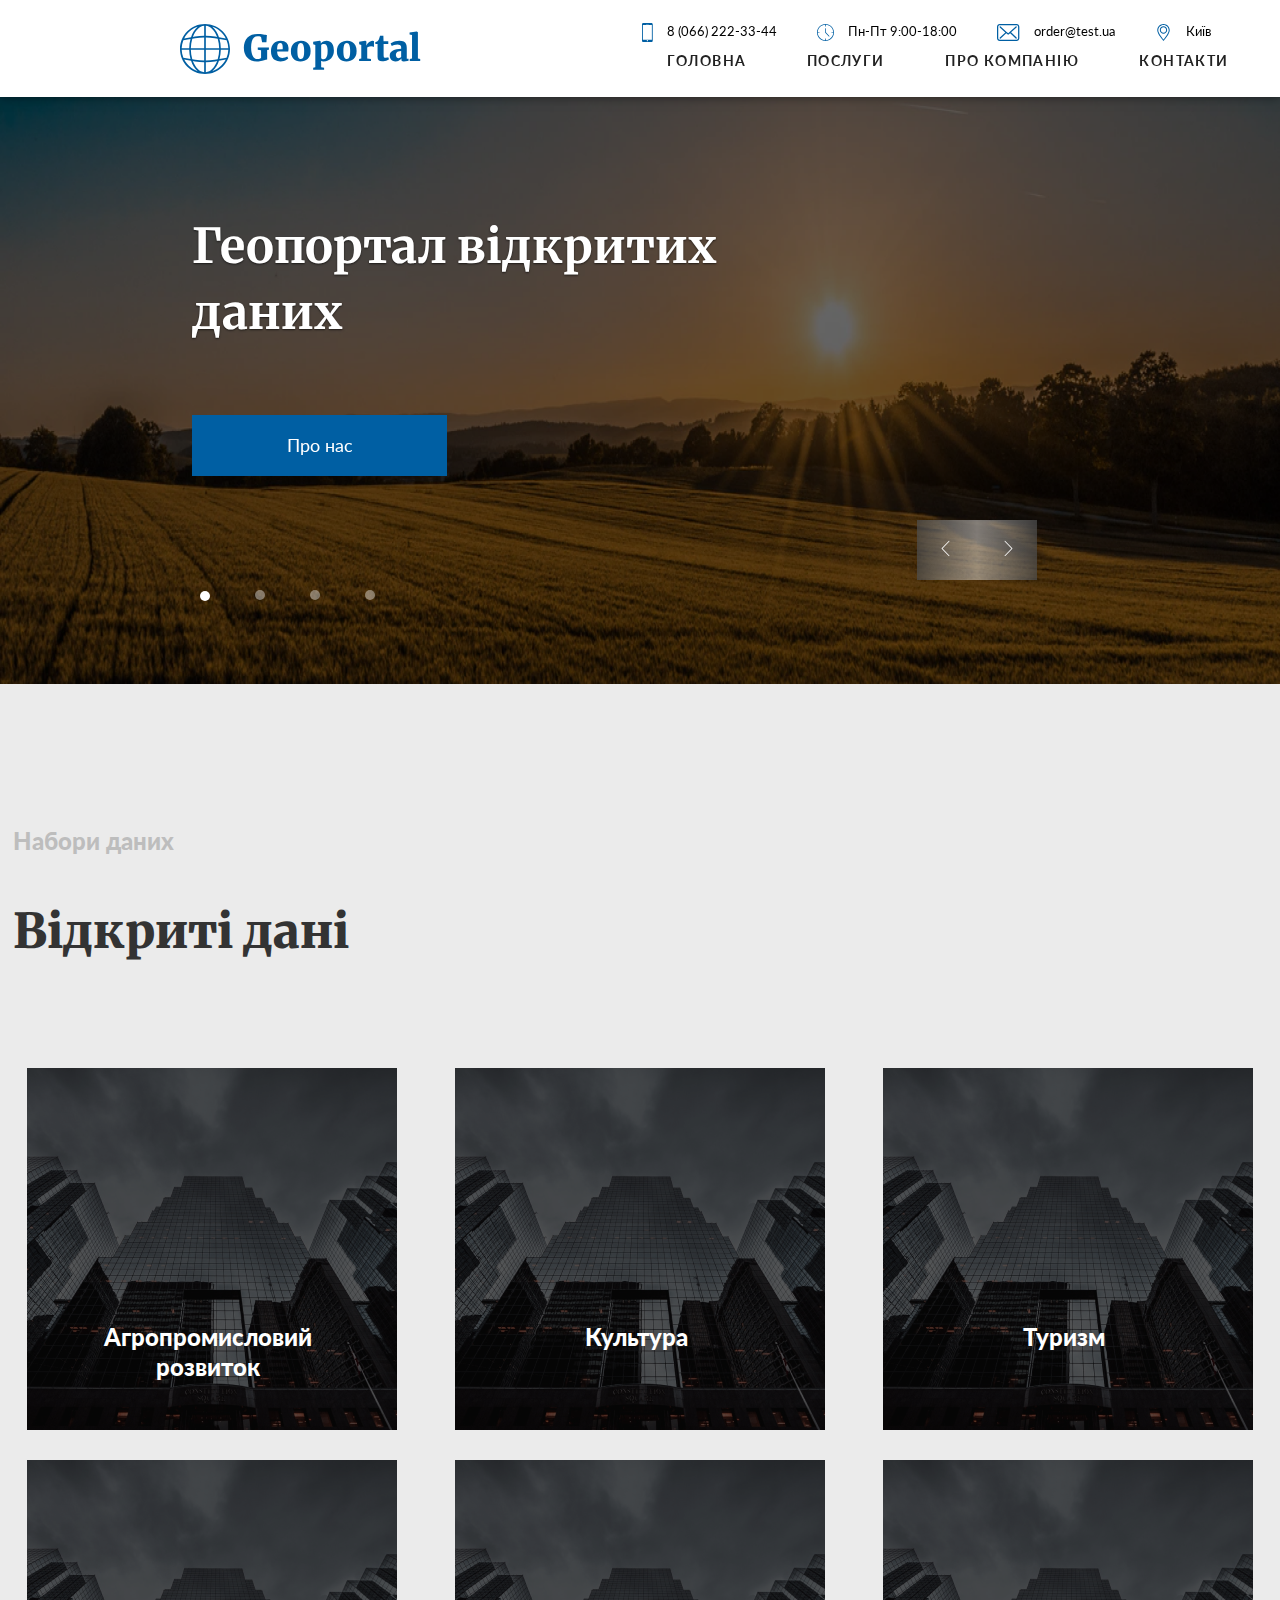
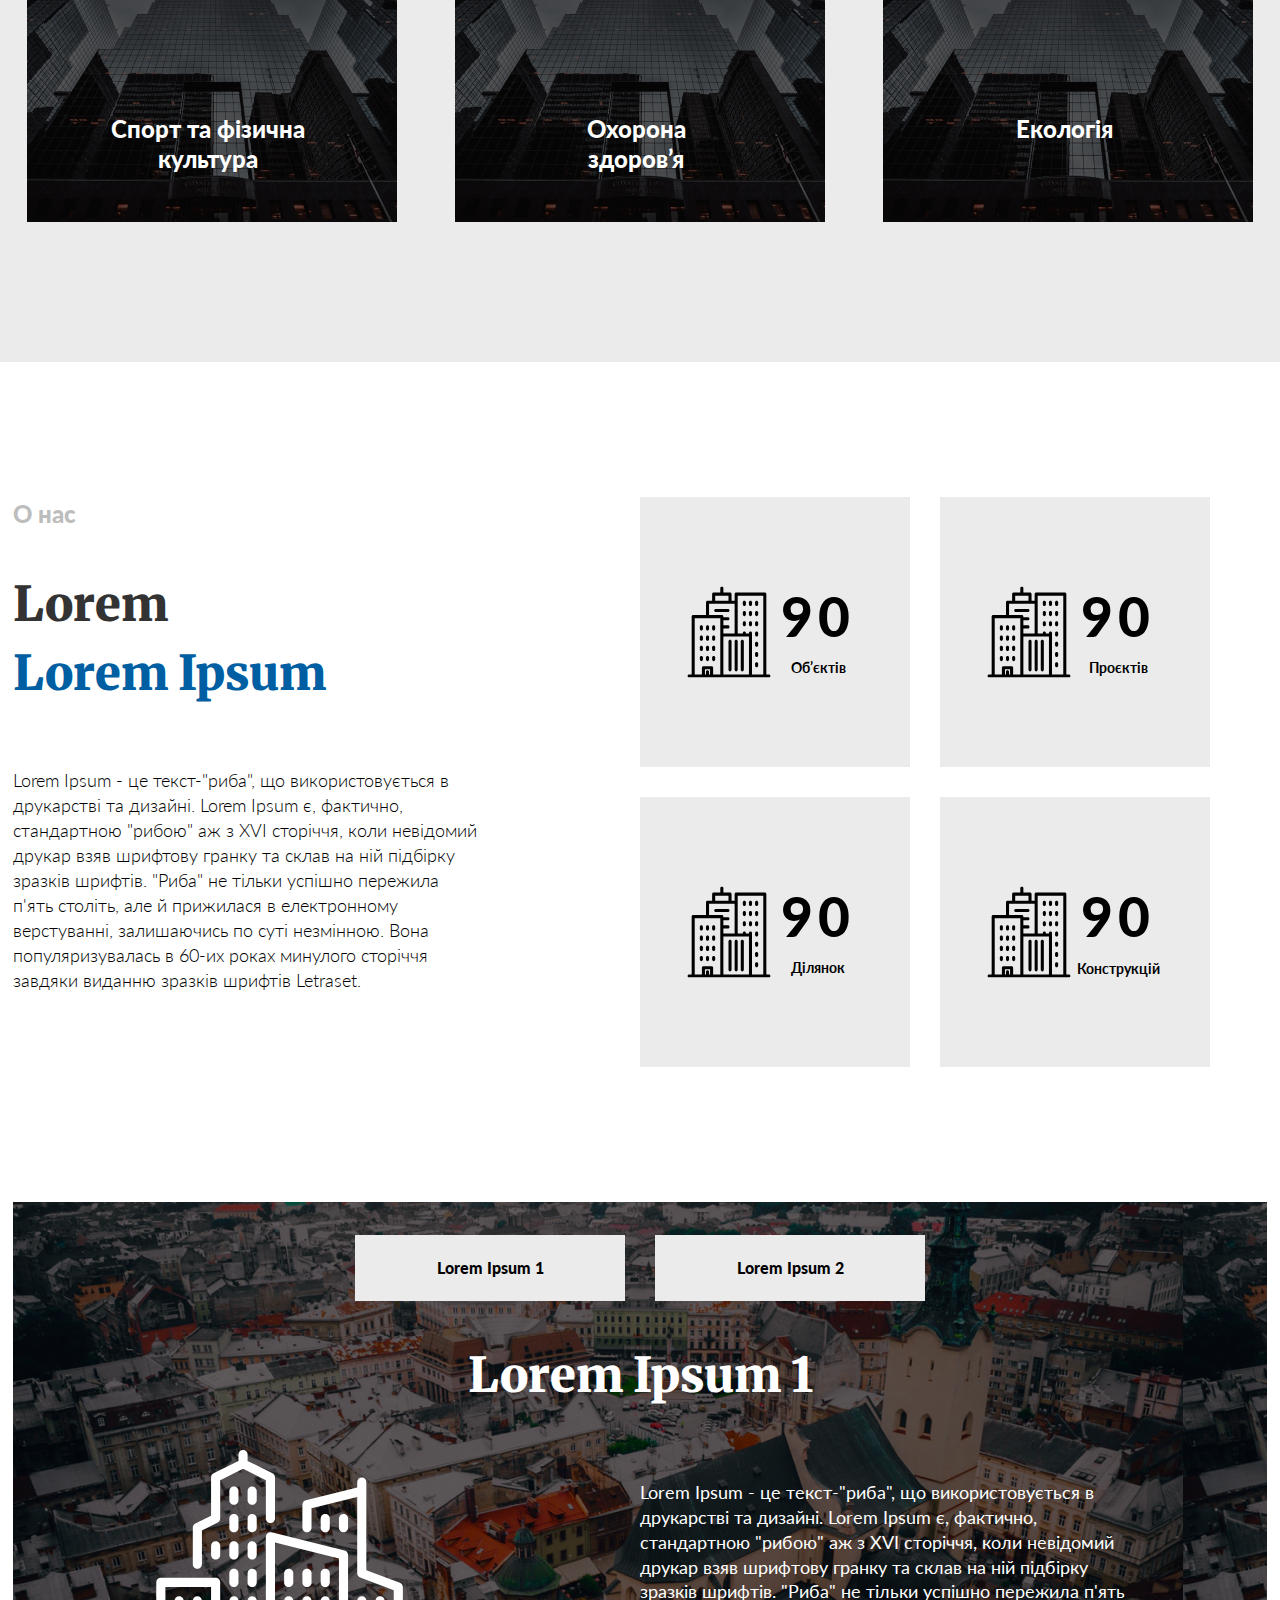
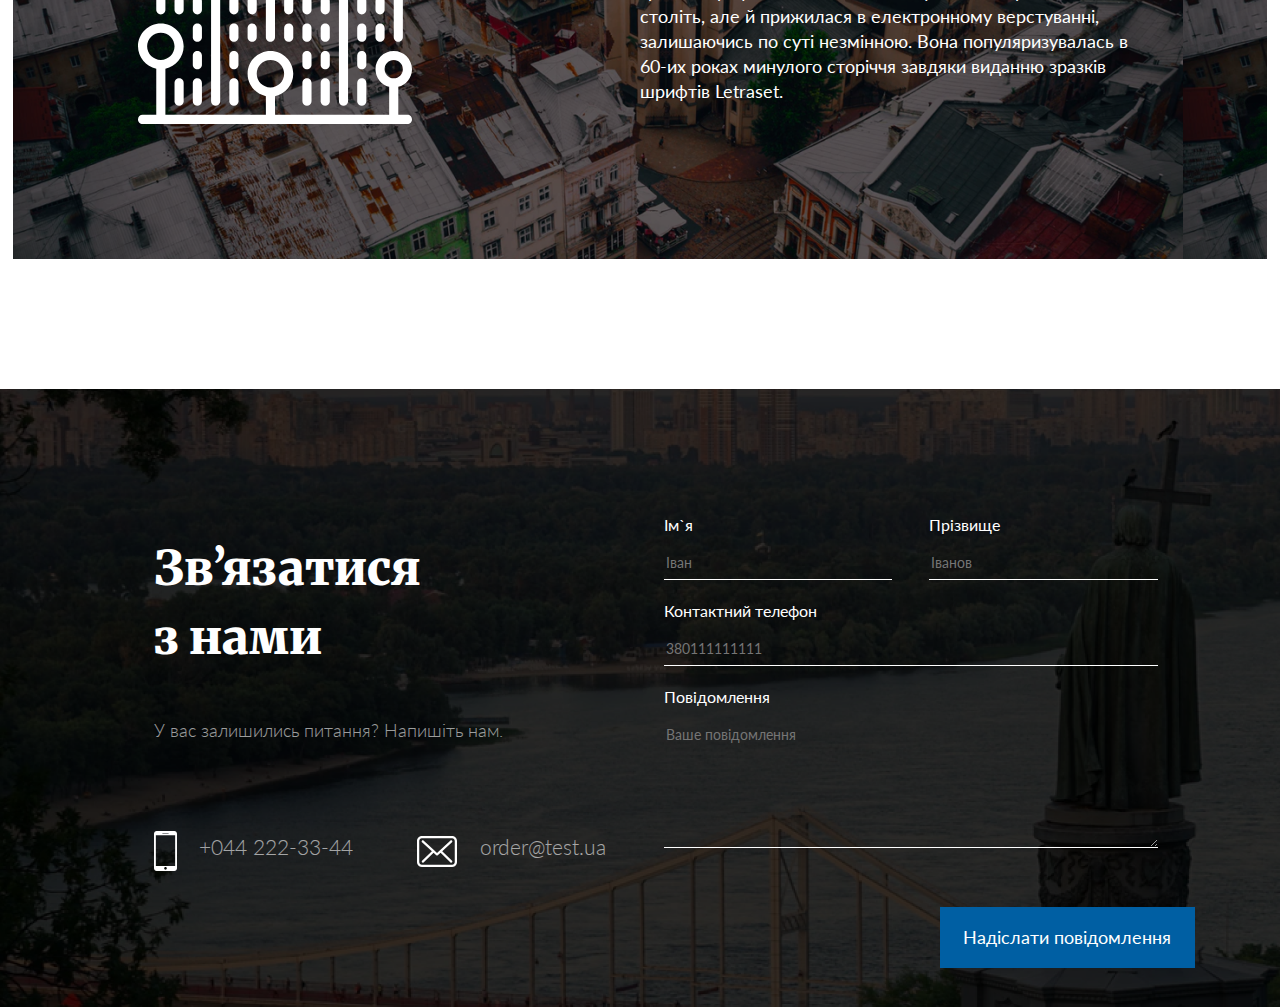
<file: index.html>
<!DOCTYPE html>
<html lang="en">
  <head>
    <meta charset="UTF-8">
    <meta name="viewport" content="width=device-width, initial-scale=1.0">
    <title>Title</title>
    <link href="https://fonts.googleapis.com/css?family=Merriweather:300,400,700,900&display=swap&subset=cyrillic,cyrillic-ext,latin-ext" rel="stylesheet">
    <link href="https://fonts.googleapis.com/css?family=Lato:300,400,700,900&display=swap&subset=latin-ext" rel="stylesheet">

    <link rel="stylesheet" href="https://maxcdn.bootstrapcdn.com/bootstrap/3.4.0/css/bootstrap.min.css">
    <script src="https://ajax.googleapis.com/ajax/libs/jquery/3.4.1/jquery.min.js"></script>
    <script src="https://maxcdn.bootstrapcdn.com/bootstrap/3.4.0/js/bootstrap.min.js"></script>

    <link rel="stylesheet" href="./styles/main.css">
  </head>
  <body>

    <header class="header">
      <div class="header-logo">
        <img src="./images/globe.svg" alt="Logo">
        <p class="header-logo__name">Geoportal</p>
      </div>
      <div class="header-content">
        <ul class="header-content__contacts">
          <li class="header-content__link" tabindex="-1"><a href="#"  tabindex="-1"><img class="header-content__icon" src="./images/phone.svg" alt="Phone"></a>8 (066) 222-33-44</li>
          <li class="header-content__link"><a href="#" tabindex="-1"><img class="header-content__icon" src="./images/time.svg" alt="Phone"></a>Пн-Пт 9:00-18:00</li>
          <li class="header-content__link"><a href="#" tabindex="-1"><img class="header-content__icon" src="./images/mail.svg" alt="Phone"></a>order@test.ua </li>
          <li class="header-content__link"><a href="#" tabindex="-1"><img class="header-content__icon" src="./images/location.svg" alt="Phone"></a>Київ</li>
        </ul>
        <ul class="header-content__nav">
          <li class="header-content__nav--link" tabindex="1">ГОЛОВНА</li>
          <li class="header-content__nav--link" tabindex="2">ПОСЛУГИ</li>
          <li class="header-content__nav--link" tabindex="3">ПРО КОМПАНІЮ</li>
          <li class="header-content__nav--link" tabindex="4">КОНТАКТИ</li>
        </ul>
      </div>
    </header>

    <div class="container">
      <div id="myCarousel" class="carousel slide" data-ride="carousel">
        <!-- Indicators -->
        <ol class="carousel-indicators">
          <li class="dot active" data-target="#myCarousel" data-slide-to="0"></li>
          <li class="dot" data-target="#myCarousel" data-slide-to="1"></li>
          <li class="dot" data-target="#myCarousel" data-slide-to="2"></li>
          <li class="dot" data-target="#myCarousel" data-slide-to="3"></li>
        </ol>
        <!-- Wrapper for slides -->
        <div class="carousel-inner">

          <div class="item active">
            <img class="item-image" src="./images/header-image.png" alt="Nature">
            <div class="carousel-caption">
              <h1 class="header-title">Геопортал відкритих <br>даних</h1>
              <button class="header-button">Про нас</button>
            </div>
          </div>

          <div class="item">
            <img class="item-image"  src="./images/footer-image.png" alt="City">
            <div class="carousel-caption">
                <h1 class="header-title">Геопортал відкритих <br>даних</h1>
                <button class="header-button">Про нас</button>
            </div>
          </div>

          <div class="item">
            <img class="item-image"  src="./images/header-image.png" alt="Nature">
            <div class="carousel-caption">
                <h1 class="header-title">Геопортал відкритих <br>даних</h1>
                <button class="header-button">Про нас</button>
            </div>
          </div>

          <div class="item">
            <img class="item-image" src="./images/footer-image.png" alt="City">
            <div class="carousel-caption">
                <h1 class="header-title">Геопортал відкритих <br>даних</h1>
                <button class="header-button">Про нас</button>
            </div>
          </div>

        </div>

        <!-- Left and right controls -->
        <div class="nav-buttons">
          <a class="left carousel-control" href="#myCarousel" data-slide="prev">
            <span class="glyphicon glyphicon-chevron-left"></span>
            <span class="sr-only">Previous</span>
          </a>
          <a class="right carousel-control" href="#myCarousel" data-slide="next">
            <span class="glyphicon glyphicon-chevron-right"></span>
            <span class="sr-only">Next</span>
          </a>
        </div>

      </div>
  </div>

  <main class="main">
    <div class="data">
      <p class="data-text">Набори даних</p>
      <h1 class="data-title">Відкриті дані</h1>
      <div class="data-menu">

        <div class="data-menu__item" tabindex="5">
          <p class="data-menu__item--name">Агропромисловий розвиток</p>
        </div>
        <div class="data-menu__item" tabindex="6">
          <p class="data-menu__item--name">Культура</p>
        </div>
        <div class="data-menu__item" tabindex="7">
          <p class="data-menu__item--name">Туризм</p>
        </div>
        <div class="data-menu__item" tabindex="8">
          <p class="data-menu__item--name sport-card">Спорт та фізична культура</p>
        </div>
        <div class="data-menu__item" tabindex="9">
          <p class="data-menu__item--name">Охорона здоров’я</p>
        </div>
        <div class="data-menu__item" tabindex="10">
          <p class="data-menu__item--name">Екологія</p>
        </div>

      </div>
    </div>

    <div class="main-container">
      <div class="aboutUs">
        <div class="aboutUs-content">
          <p class="aboutUs-content__name">О нас</p>
          <h1 class="aboutUs-content__title">Lorem <br><span>Lorem Ipsum</span></h1>
          <p class="aboutUs-content__text">Lorem Ipsum - це текст-"риба", що використовується в друкарстві та дизайні. Lorem Ipsum є, фактично, стандартною "рибою" аж з XVI сторіччя, коли невідомий друкар взяв шрифтову гранку та склав на ній підбірку зразків шрифтів. "Риба" не тільки успішно пережила п'ять століть, але й прижилася в електронному верстуванні, залишаючись по суті незмінною. Вона популяризувалась в 60-их роках минулого сторіччя завдяки виданню зразків шрифтів Letraset.</p>
        </div>
        <div class="aboutUs-blocks">
          <div class="aboutUs-blocks__item" tabindex="11">
            <p class="aboutUs-blocks__item--number">90</p>
            <p class="aboutUs-blocks__item--project">Об’єктів</p>
          </div>
          <div class="aboutUs-blocks__item" tabindex="12">
              <p class="aboutUs-blocks__item--number">90</p>
              <p class="aboutUs-blocks__item--project">Проєктів</p>
          </div>
          <div class="aboutUs-blocks__item" tabindex="13">
              <p class="aboutUs-blocks__item--number">90</p>
              <p class="aboutUs-blocks__item--project">Ділянок</p>
          </div>
          <div class="aboutUs-blocks__item" tabindex="14">
              <p class="aboutUs-blocks__item--number">90</p>
              <span class="aboutUs-blocks__item--project">Конструкцій</span>
          </div>
        </div>
      </div>

      <div class="conclusion">
        <div class="conclusion-nav">
          <button class="conclusion-btn button__left " tabindex="15">Lorem Ipsum 1</button>
          <button  class="conclusion-btn button__right" tabindex="16">Lorem Ipsum 2</button>
        </div>
        <h1 class="conclusion-title">Lorem Ipsum 1</h1>
        <div class="conclusion-content">
          <div class="conclusion-content__image">
            <img src="./images/cityscape.svg" alt="City icon">
          </div>
          <p class="conclusion-content__text">Lorem Ipsum - це текст-"риба", що використовується в друкарстві та дизайні. Lorem Ipsum є, фактично, стандартною "рибою" аж з XVI сторіччя, коли невідомий друкар взяв шрифтову гранку та склав на ній підбірку зразків шрифтів. "Риба" не тільки успішно пережила п'ять століть, але й прижилася в електронному верстуванні, залишаючись по суті незмінною. Вона популяризувалась в 60-их роках минулого сторіччя завдяки виданню зразків шрифтів Letraset.</p>
        </div>
      </div>
    </div>
  </main>

  <footer class="footer">
    <div class="footer-contacts">
      <h1 class="footer-contacts__title">Зв’язатися <br>з нами</h1>
      <p class="footer-contacts__text">У вас залишились питання? Напишіть нам.</p>
      <div class="footer-contacts__block">
        <a href="#" class="footer-phone">
          <img src="./images/footer-phone.svg" alt="Phone us">
          <span class="footer-link">+044 222-33-44</span>
        </a>
        <a href="#" class="footer-email">
          <img src="./images/footer-email.svg" alt="Write us">
          <span class="footer-link">order@test.ua</span>
        </a>
      </div>
    </div>
    <div class="footer-form">
      <div class="form-field name-field">
          <p class="form-name">Ім`я </p>
          <input class="input name-input" type="text" placeholder="Іван" tabindex="17">
      </div>
      <div class="form-field surname-field">
          <p class="form-name">Прізвище</p>
          <input class="input surname-input" type="text" placeholder="Іванов" tabindex="18">
      </div>
      <div class="form-field number-field">
          <p class="form-name">Контактний телефон</p>
          <input class="input input-number" type="number" placeholder="380111111111" tabindex="19">
      </div>
      <div class="form-field feedbacks-field">
          <p class="form-name"> Повідомлення</p>
          <textarea class="textArea" type="text" placeholder="Ваше повідомлення" tabindex="20"></textarea>
      </div>
      <button class="header-button bottom-btn" tabindex="21">Надіслати повідомлення</button>

    </div>
  </footer>

    <script type="text/javascript" src="scripts/main.js"></script>
  </body>
</html>
</file>
<file: styles/main.css>
.header {
  display: -webkit-box;
  display: -ms-flexbox;
  display: flex;
  height: 97px;
  position: fixed;
  z-index: 99;
  background-color: #fff;
  width: 100vw;
  -webkit-box-shadow: 0 0 10px rgba(0, 0, 0, 0.5);
          box-shadow: 0 0 10px rgba(0, 0, 0, 0.5); }
  .header-logo {
    width: 47%;
    display: -webkit-box;
    display: -ms-flexbox;
    display: flex;
    -webkit-box-pack: center;
        -ms-flex-pack: center;
            justify-content: center;
    -webkit-box-align: center;
        -ms-flex-align: center;
            align-items: center; }
    .header-logo__name {
      font-family: "Merriweather", serif;
      font-style: normal;
      font-weight: 900;
      font-size: 36px;
      line-height: 50px;
      color: #005fa3;
      margin: 0 0 0 13px;
      cursor: pointer; }
  .header-content {
    width: auto;
    font-family: "Lato", sans-serif;
    padding-top: 23px; }
    .header-content__contacts {
      display: -webkit-box;
      display: -ms-flexbox;
      display: flex;
      font-style: normal;
      font-weight: normal;
      font-size: 13px;
      line-height: 17px;
      color: #000; }
    .header-content__link {
      margin-right: 40px; }
    .header-content__icon {
      margin-right: 14px;
      -webkit-transition: 0.3s;
      transition: 0.3s; }
      .header-content__icon:hover {
        -webkit-transform: scale(1.1);
                transform: scale(1.1); }
    .header-content__nav {
      display: -webkit-box;
      display: -ms-flexbox;
      display: flex;
      -webkit-box-pack: justify;
          -ms-flex-pack: justify;
              justify-content: space-between;
      font-weight: bold;
      line-height: 17px;
      letter-spacing: 0.1em;
      color: #222;
      padding: 0 22px 0 65px;
      -webkit-transition: 0.3s;
      transition: 0.3s;
      cursor: pointer; }
      .header-content__nav--link:hover, .header-content__nav--link:focus {
        color: #005fa3; }

li {
  list-style-type: none; }

@media screen and (max-width: 1210px) {
  .header-logo {
    width: 32%; } }

@media screen and (max-width: 950px) {
  .header {
    -ms-flex-wrap: wrap;
        flex-wrap: wrap;
    height: auto; }
    .header-logo {
      width: 100%; }
    .header-content {
      width: 100%; }
      .header-content__contacts {
        -webkit-box-align: center;
            -ms-flex-align: center;
                align-items: center;
        -webkit-box-pack: center;
            -ms-flex-pack: center;
                justify-content: center; }
      .header-content__nav {
        -ms-flex-pack: distribute;
            justify-content: space-around;
        padding: 0; } }

@media screen and (max-width: 640px) {
  .header-content {
    display: -webkit-box;
    display: -ms-flexbox;
    display: flex;
    -webkit-box-orient: horizontal;
    -webkit-box-direction: reverse;
        -ms-flex-direction: row-reverse;
            flex-direction: row-reverse;
    -ms-flex-pack: distribute;
        justify-content: space-around; }
    .header-content__nav {
      -webkit-box-orient: vertical;
      -webkit-box-direction: normal;
          -ms-flex-direction: column;
              flex-direction: column; }
      .header-content__nav li {
        margin-bottom: 10px; }
    .header-content__contacts {
      -webkit-box-orient: vertical;
      -webkit-box-direction: normal;
          -ms-flex-direction: column;
              flex-direction: column; }
      .header-content__contacts li {
        margin: 0;
        -ms-flex-item-align: normal;
            align-self: normal;
        margin-bottom: 10px; } }

* {
  -webkit-box-sizing: border-box;
          box-sizing: border-box; }

.container {
  width: 100%;
  height: 684px;
  margin: 0;
  padding: 0; }

#myCarousel {
  width: 100vw;
  height: 684px;
  overflow: hidden; }

.carousel-item {
  height: 350px; }

.carousel-indicators li {
  width: 10px;
  height: 10px;
  border-radius: 100%; }

.carousel-indicators .dot {
  border: none;
  width: 10px;
  height: 10px;
  background-color: #fff;
  opacity: 0.4;
  margin-right: 40px; }

.dot.active {
  opacity: 1; }

.carousel-indicators {
  bottom: 10%;
  left: 24%; }

.glyphicon-chevron-left {
  background-image: url("./../images/left.svg") !important;
  z-index: 999;
  background-repeat: no-repeat;
  opacity: 1;
  margin-left: -6px !important; }

.glyphicon-chevron-right {
  background-image: url("./../images/right.svg");
  background-repeat: no-repeat;
  margin-right: -27px !important; }

.glyphicon-chevron-left:before {
  display: none; }

.glyphicon-chevron-right:before {
  display: none; }

.carousel-control {
  width: 60px;
  height: 60px;
  background-color: #e9ecef6b;
  -webkit-transition: 0.3s;
  transition: 0.3s;
  opacity: 1; }

.left {
  right: 60px;
  left: auto; }

.carousel-control.right {
  background-color: #ffffff70; }

.carousel-control.left {
  background-color: #ffffff70; }

.carousel-control:hover {
  background-color: #fff; }

.item-image {
  height: 684px !important;
  width: 100%; }

.header-title {
  font-family: "Merriweather", serif;
  font-style: normal;
  font-weight: bold;
  font-size: 48px;
  line-height: 66px;
  color: #fff;
  margin-bottom: 70px; }

.header-button {
  width: 255px;
  height: 61px;
  background: #005fa3;
  font-family: "Lato", sans-serif;
  font-size: 18px;
  line-height: 25px;
  color: #fff;
  border: none;
  outline: none;
  -webkit-transition: 0.3s;
  transition: 0.3s; }

.header-button:hover {
  background: #5ca5da; }

.carousel-caption {
  text-align: left;
  top: 173px;
  bottom: auto;
  left: 15%; }

.nav-buttons {
  position: absolute;
  right: 19%;
  bottom: 24%; }

@media screen and (max-width: 950px) {
  .header-title {
    font-size: 37px; }
  .carousel-indicators {
    left: 27%; } }

@media screen and (max-width: 650px) {
  .carousel-caption {
    top: 168px; }
  .glyphicon-chevron-left,
  .glyphicon-chevron-right {
    width: 20px;
    height: 20px; }
  .nav-buttons {
    -webkit-transform: translate(-50%, -50%);
            transform: translate(-50%, -50%);
    top: 75%;
    left: 50%;
    right: 31%; }
  .carousel-indicators {
    left: 53%;
    bottom: 5%; }
  .header-title {
    margin-bottom: 20px; } }

@media screen and (max-width: 370px) {
  .nav-buttons {
    right: 12%; }
  .carousel-indicators .dot {
    margin-right: 12px; } }

* {
  -webkit-box-sizing: border-box;
          box-sizing: border-box; }

.data {
  padding: 140px 19%;
  background: #ebebeb; }
  .data-text {
    font-family: "Lato", sans-serif;
    font-style: normal;
    font-weight: 900;
    font-size: 24px;
    line-height: 33px;
    color: #bdbdbd; }
  .data-title {
    font-family: "Merriweather", serif;
    font-style: normal;
    font-weight: 900;
    font-size: 48px;
    line-height: 69px;
    color: #333;
    margin: 40px 0 102px; }
  .data-menu {
    display: grid;
    grid-gap: 30px;
    grid-template-columns: repeat(auto-fill, minmax(370px, 1fr));
    grid-template-rows: repeat(auto-fill, minmax(362px, 1fr));
    grid-auto-flow: row; }
    .data-menu__item {
      width: 370px;
      height: 362px;
      background-image: url("./../images/block.png");
      justify-self: center;
      position: relative;
      cursor: pointer;
      -webkit-transition: 0.3s;
      transition: 0.3s; }
      .data-menu__item:hover, .data-menu__item:focus {
        background-image: url("./../images/active-block.png");
        -webkit-transform: scaleY(1.1);
                transform: scaleY(1.1); }
      .data-menu__item--name {
        font-family: "Lato", sans-serif;
        font-style: normal;
        font-weight: 900;
        font-size: 24px;
        line-height: 30px;
        text-align: center;
        color: #fff;
        position: absolute;
        bottom: 45px;
        -webkit-transform: translate(-50%, -50%);
                transform: translate(-50%, -50%);
        top: 75%;
        left: 49%; }

.sport-card {
  width: 75%; }

@media screen and (max-width: 1900px) {
  .data {
    padding: 140px 15%; } }

@media screen and (max-width: 1680px) {
  .data {
    padding: 140px 12%; } }

@media screen and (max-width: 1550px) {
  .data {
    padding: 140px 7%; } }

@media screen and (max-width: 1370px) {
  .data {
    padding: 140px 1%; } }

@media screen and (max-width: 1200px) {
  .data {
    padding: 50px 1%;
    text-align: center; }
    .data-title {
      margin: 24px 0 46px; } }

@media screen and (max-width: 400px) {
  .data-menu {
    display: grid;
    grid-gap: 18px;
    grid-template-columns: repeat(auto-fill, minmax(307px, 1fr));
    grid-template-rows: repeat(auto-fill, minmax(307px, 1fr)); }
  .data-menu__item {
    width: 266px;
    height: 307px; }
  .sport-card {
    width: 100%; } }

.aboutUs {
  display: -webkit-box;
  display: -ms-flexbox;
  display: flex;
  padding: 135px 0; }
  .aboutUs-content {
    width: 50%;
    padding-right: 13%; }
    .aboutUs-content__name {
      font-family: "Lato", sans-serif;
      font-style: normal;
      font-weight: 900;
      font-size: 24px;
      line-height: 33px;
      color: #bdbdbd; }
    .aboutUs-content__title {
      font-family: "Merriweather", serif;
      font-style: normal;
      font-weight: 900;
      font-size: 48px;
      line-height: 69px;
      color: #333;
      margin: 40px 0 60px; }
      .aboutUs-content__title span {
        color: #005fa3; }
    .aboutUs-content__text {
      font-family: "Lato", sans-serif;
      font-style: normal;
      font-weight: 300;
      font-size: 18px;
      line-height: 25px;
      color: #000; }
  .aboutUs-blocks {
    width: 50%;
    display: grid;
    grid-gap: 30px;
    grid-auto-flow: row;
    grid-template-columns: repeat(2, 270px);
    grid-template-rows: repeat(2, 270px); }
    .aboutUs-blocks__item {
      background-color: #ebebeb;
      background-image: url("./../images/skyline.svg");
      background-repeat: no-repeat;
      font-family: "Lato", sans-serif;
      font-style: normal;
      color: #000;
      background-position: 24% 50%;
      text-align: center;
      padding: 32% 0 0 32%;
      cursor: pointer;
      -webkit-transition: 0.3s;
      transition: 0.3s; }
      .aboutUs-blocks__item:hover, .aboutUs-blocks__item:focus {
        background-color: #005fa3;
        background-image: url("./../images/skyline-active.svg");
        color: #fff; }
      .aboutUs-blocks__item--number {
        font-weight: 900;
        font-size: 55px;
        line-height: 66px;
        letter-spacing: 0.1em;
        text-transform: uppercase; }
      .aboutUs-blocks__item--project {
        font-weight: bold;
        font-size: 14px;
        line-height: 18px; }

@media screen and (max-width: 1200px) {
  .aboutUs {
    -ms-flex-wrap: wrap;
        flex-wrap: wrap;
    padding-top: 60px; }
    .aboutUs-content {
      width: 100%;
      text-align: center;
      padding: 0;
      margin-bottom: 50px; }
      .aboutUs-content__title {
        margin: 17px 0 23px; }
      .aboutUs-content__text {
        width: 50%;
        margin: 0 auto; }
    .aboutUs-blocks {
      width: 100%;
      -webkit-box-pack: center;
          -ms-flex-pack: center;
              justify-content: center; } }

@media screen and (max-width: 800px) {
  .aboutUs-content__text {
    width: 80%; } }

@media screen and (max-width: 580px) {
  .aboutUs-blocks {
    grid-template-columns: 270px;
    grid-template-rows: 270px; }
    .aboutUs-blocks__item {
      width: 270px;
      height: 270px; }
  .aboutUs-content__text {
    width: 95%; } }

.conclusion {
  background-image: url("./../images/concl-img.png");
  padding: 33px 10% 135px; }
  .conclusion-nav {
    display: -webkit-box;
    display: -ms-flexbox;
    display: flex;
    -webkit-box-pack: center;
        -ms-flex-pack: center;
            justify-content: center; }
  .conclusion-btn {
    width: 270px;
    height: 66px;
    background-color: #ebebeb;
    font-family: "Lato", sans-serif;
    font-style: normal;
    font-weight: 900;
    font-size: 16px;
    line-height: 144.55%;
    text-align: center;
    color: #000;
    border: none;
    outline: none;
    -webkit-transition: 0.3s;
    transition: 0.3s; }
    .conclusion-btn:hover, .conclusion-btn:focus {
      background: #005fa3;
      color: #fff; }
  .conclusion-title {
    font-family: "Merriweather", serif;
    font-style: normal;
    font-weight: 900;
    font-size: 48px;
    line-height: 69px;
    text-align: center;
    color: #fff;
    margin: 40px 0; }
  .conclusion-content {
    display: -webkit-box;
    display: -ms-flexbox;
    display: flex;
    -webkit-box-pack: center;
        -ms-flex-pack: center;
            justify-content: center; }
    .conclusion-content__image {
      width: 50%; }
    .conclusion-content__text {
      width: 50%;
      font-family: "Lato", sans-serif;
      font-style: normal;
      font-weight: normal;
      font-size: 18px;
      line-height: 138%;
      color: #fff;
      padding-top: 30px; }

.button__left {
  margin-right: 30px; }

@media screen and (max-width: 950px) {
  .conclusion {
    padding: 33px 2% 135px; } }

@media screen and (max-width: 640px) {
  .conclusion-nav {
    -ms-flex-wrap: wrap;
        flex-wrap: wrap; }
  .conclusion-content {
    -ms-flex-wrap: wrap;
        flex-wrap: wrap; }
    .conclusion-content__text {
      width: 73%; } }

@media screen and (max-width: 605px) {
  .button__left {
    margin: 0 0 30px; } }

@media screen and (max-width: 400px) {
  .conclusion-title {
    font-size: 38px;
    margin: 20px 0; }
  .conclusion-content__image {
    width: 85%; }
  .conclusion-content__text {
    width: 95%; } }

.footer {
  margin-top: 130px;
  background-image: url("./../images/footer-image.png");
  height: 618px;
  padding: 125px 17% 100px 19%;
  display: -webkit-box;
  display: -ms-flexbox;
  display: flex; }
  .footer-contacts {
    width: 48%; }
    .footer-contacts__title {
      font-family: "Merriweather", serif;
      font-style: normal;
      font-weight: 900;
      font-size: 48px;
      line-height: 69px;
      color: #fff; }
    .footer-contacts__text {
      font-family: "Lato", sans-serif;
      font-style: normal;
      font-weight: 300;
      font-size: 18px;
      line-height: 25px;
      color: #fff;
      margin: 46px 0 88px;
      opacity: 0.6; }
  .footer-form {
    width: 50%;
    display: -webkit-box;
    display: -ms-flexbox;
    display: flex;
    -ms-flex-wrap: wrap;
        flex-wrap: wrap;
    font-family: "Lato", sans-serif; }
  .footer-link {
    font-family: "Lato", sans-serif;
    font-style: normal;
    font-weight: 300;
    font-size: 21px;
    line-height: 29px;
    color: #fff;
    margin-left: 19px;
    opacity: 0.6; }
  .footer-phone {
    margin-right: 60px;
    -webkit-transition: 0.3s;
    transition: 0.3s; }

.name-field,
.surname-field {
  width: 50%; }

.number-field,
.feedbacks-field {
  width: 100%; }

.form-name {
  font-style: normal;
  font-weight: normal;
  font-size: 16px;
  line-height: 22px;
  color: #fff; }

.input {
  border: none;
  background-color: #f7f0f000;
  border-bottom: 1px solid #fff;
  height: 34px;
  color: #fff;
  outline: none;
  -webkit-transition: 0.3s;
  transition: 0.3s; }
  .input:focus {
    border-bottom: 1px solid #005fa3; }

.input[type="text"]::-webkit-input-placeholder {
  padding-bottom: 20px; }

.input[type="text"]::-moz-placeholder {
  padding-bottom: 20px; }

.input[type="text"]:-ms-input-placeholder {
  padding-bottom: 20px; }

.input[type="text"]::-ms-input-placeholder {
  padding-bottom: 20px; }

.input[type="text"]::placeholder {
  padding-bottom: 20px; }

.textArea {
  width: 93%;
  height: 130px;
  border: none;
  background-color: #f7f0f000;
  border-bottom: 1px solid #fff;
  outline: none;
  -webkit-transition: 0.3s;
  transition: 0.3s; }
  .textArea:focus {
    border-bottom: 1px solid #005fa3; }

.textArea[type="text"]::-webkit-input-placeholder {
  padding-top: 5px; }

.textArea[type="text"]::-moz-placeholder {
  padding-top: 5px; }

.textArea[type="text"]:-ms-input-placeholder {
  padding-top: 5px; }

.textArea[type="text"]::-ms-input-placeholder {
  padding-top: 5px; }

.textArea[type="text"]::placeholder {
  padding-top: 5px; }

.number-field {
  margin-top: 20px; }

.input-number {
  width: 93%; }

.feedbacks-field {
  margin: 20px 0 54px; }

.name-input,
.surname-input {
  width: 86%; }

.bottom-btn {
  margin-left: 52%; }
  .bottom-btn:hover, .bottom-btn:focus {
    background-color: #5ca5da; }

@media screen and (max-width: 1550px) {
  .footer {
    padding: 125px 5% 100px 12%; } }

@media screen and (max-width: 1220px) {
  .footer {
    -webkit-box-pack: justify;
        -ms-flex-pack: justify;
            justify-content: space-between; }
    .footer-form {
      width: 40%; }
  .bottom-btn {
    margin-left: 10%; }
  .footer-contacts__block {
    display: -webkit-box;
    display: -ms-flexbox;
    display: flex;
    -ms-flex-wrap: wrap;
        flex-wrap: wrap; }
  .footer-contacts__text {
    margin: 28px 0 51px; }
  .footer-phone {
    margin-bottom: 20px; } }

@media screen and (max-width: 700px) {
  .footer {
    -ms-flex-wrap: wrap;
        flex-wrap: wrap;
    -webkit-box-pack: center;
        -ms-flex-pack: center;
            justify-content: center;
    height: auto;
    padding: 86px 5% 100px; }
    .footer-contacts {
      width: 100%;
      text-align: center; }
    .footer-form {
      width: 100%;
      margin-top: 30px; }
    .footer-contacts__block {
      -webkit-box-pack: center;
          -ms-flex-pack: center;
              justify-content: center; } }

@media screen and (max-width: 500px) {
  .footer-phone {
    margin-right: 0; } }

.main-container {
  padding: 0 19%; }

@media screen and (max-width: 1900px) {
  .main-container {
    padding: 0 15%; } }

@media screen and (max-width: 1680px) {
  .main-container {
    padding: 0 12%; } }

@media screen and (max-width: 1550px) {
  .main-container {
    padding: 0 7%; } }

@media screen and (max-width: 1370px) {
  .main-container {
    padding: 0 1%; } }

/*# sourceMappingURL=main.css.map */
</file>
